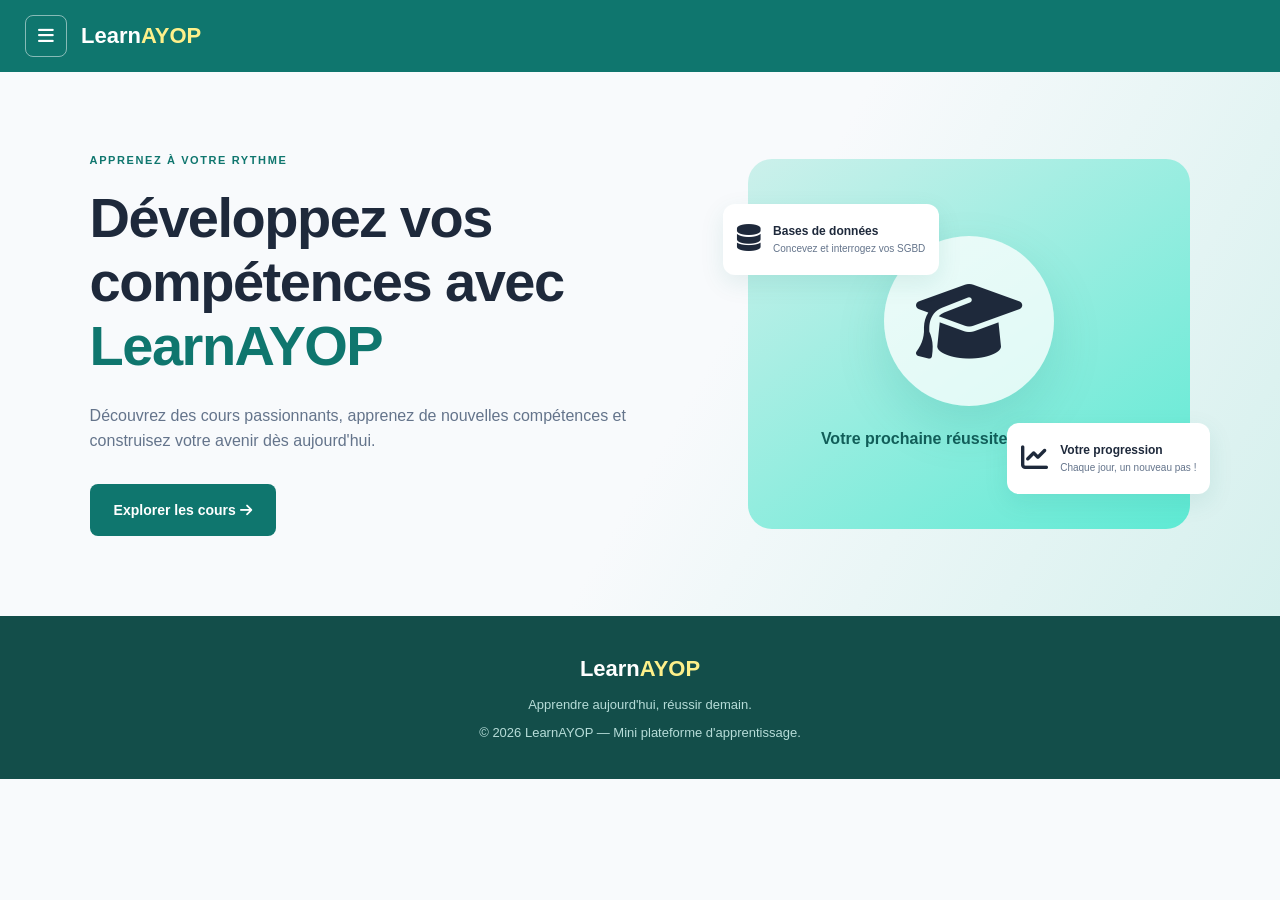
<file: index.html>
<!DOCTYPE html>
<html lang="fr">
<head>
    <meta charset="UTF-8">
    <meta name="viewport" content="width=device-width, initial-scale=1.0">
    <title>LearnAYOP - Apprendre en ligne</title>
    <meta name="description" content="LearnAYOP, la mini plateforme d'apprentissage en ligne : découvrez des cours, apprenez à votre rythme et suivez votre progression.">
    <link rel="stylesheet" href="https://cdnjs.cloudflare.com/ajax/libs/font-awesome/6.7.2/css/all.min.css">
    <link rel="stylesheet" href="css/style.css">
</head>
<body>
    <header class="navbar">
        <a href="index.html" class="logo">Learn<span>AYOP</span></a>
        <button class="burger" id="burger" type="button"
                aria-label="Ouvrir le menu" aria-expanded="false" aria-controls="main-nav">
            <i class="fa-solid fa-bars" aria-hidden="true"></i>
        </button>
        <nav class="nav-links" id="main-nav" aria-label="Navigation principale">
            <a href="index.html" class="active">
                <i class="fa-solid fa-house" aria-hidden="true"></i>
                Accueil
            </a>
            <a href="courses.html">
                <i class="fa-solid fa-book-open" aria-hidden="true"></i>
                Tous les cours
            </a>
            <a href="dashboard.html#en-cours">
                <i class="fa-solid fa-circle-play" aria-hidden="true"></i>
                Mes cours commencés
            </a>
            <a href="administration.html">
                <i class="fa-solid fa-user-shield" aria-hidden="true"></i>
                Administration
            </a>
        </nav>
    </header>
    <main>
        <section class="hero">
            <div class="hero-content">
                <p class="eyebrow">APPRENEZ À VOTRE RYTHME</p>
                <h1>
                    Développez vos compétences avec
                    <span>LearnAYOP</span>
                </h1>
                <p class="hero-description">
                    Découvrez des cours passionnants, apprenez de nouvelles
                    compétences et construisez votre avenir dès aujourd'hui.
                </p>
                <a href="courses.html" class="primary-button">
                    Explorer les cours
                    <i class="fa-solid fa-arrow-right" aria-hidden="true"></i>
                </a>
            </div>
            <div class="hero-visual">
                <div class="visual-icon">
                    <i class="fa-solid fa-graduation-cap" aria-hidden="true"></i>
                </div>
                <p class="visual-label">
                    Votre prochaine réussite commence ici
                </p>
                <div class="floating-card card-one">
                    <span class="floating-icon">
                        <i class="fa-solid fa-database" aria-hidden="true"></i>
                    </span>
                    <div>
                        <strong>Bases de données</strong>
                        <small>Concevez et interrogez vos SGBD</small>
                    </div>
                </div>
                <div class="floating-card card-two">
                    <span class="floating-icon">
                        <i class="fa-solid fa-chart-line" aria-hidden="true"></i>
                    </span>
                    <div>
                        <strong>Votre progression</strong>
                        <small>Chaque jour, un nouveau pas !</small>
                    </div>
                </div>
            </div>
        </section>
    </main>
    <footer class="footer">
        <a href="index.html" class="logo">Learn<span>AYOP</span></a>
        <p>Apprendre aujourd'hui, réussir demain.</p>
        <p>© 2026 LearnAYOP — Mini plateforme d'apprentissage.</p>
    </footer>
    <script src="js/menu.js" defer></script>
</body>
</html>
</file>
<file: css/style.css>
:root {
    --primary: #0f766e;
    --primary-dark: #115e59;
    --primary-light: #e0f5f3;
    --accent: #f59e0b;
    --background: #f8fafc;
    --white: #ffffff;
    --text: #1e293b;
    --muted: #64748b;
    --border: #e2e8f0;
    --radius: 12px;
    --shadow: 0 8px 24px rgba(15, 118, 110, 0.10);
    --navbar-height: 72px;
}
* {
    box-sizing: border-box;
    margin: 0;
    padding: 0;
}
html {
    scroll-behavior: smooth;
}
body {
    font-family: Arial, Helvetica, sans-serif;
    background: var(--background);
    color: var(--text);
    line-height: 1.6;
}
a {
    text-decoration: none;
    color: inherit;
}
button,
a {
    -webkit-tap-highlight-color: transparent;
}
a:focus-visible,
button:focus-visible,
select:focus-visible {
    outline: 3px solid #14b8a6;
    outline-offset: 3px;
}

.navbar {
    position: sticky;
    top: 0;
    z-index: 1000;
    height: var(--navbar-height);
    display: flex;
    align-items: center;
    justify-content: flex-start;
    flex-wrap: nowrap;
    gap: 14px;
    padding: 12px 25px;
    background: var(--primary);
    color: var(--white);
    flex-shrink: 0;
}
.logo {
    color: var(--white);
    font-size: 22px;
    font-weight: bold;
    white-space: nowrap;
}
.logo span {
    color: #fef08a;
}

.burger {
    order: -1;
    display: inline-flex;
    align-items: center;
    justify-content: center;
    flex-shrink: 0;
    width: 42px;
    height: 42px;
    border: 1px solid rgba(255, 255, 255, 0.5);
    border-radius: 8px;
    background: transparent;
    color: var(--white);
    font-size: 18px;
    cursor: pointer;
    transition: background 0.2s;
}
.burger:hover {
    background: var(--primary-dark);
}

.nav-links {
    position: fixed;
    top: var(--navbar-height);
    left: 0;
    width: 280px;
    max-width: 85vw;
    height: calc(100vh - var(--navbar-height));
    display: flex;
    flex-direction: column;
    align-items: stretch;
    gap: 6px;
    padding: 16px 12px;
    background: var(--primary-dark);
    box-shadow: 8px 0 28px rgba(0, 0, 0, 0.25);
    overflow-y: auto;
    z-index: 1001;

    transform: translateX(-100%);
    visibility: hidden;
    transition: transform 0.25s ease, visibility 0.25s;
}
.nav-links.open {
    transform: translateX(0);
    visibility: visible;
}
.nav-links a {
    display: flex;
    align-items: center;
    gap: 10px;
    padding: 12px 14px;
    font-size: 15px;
    color: var(--white);
    border-radius: 8px;
    transition: background 0.2s;
}
.nav-links a:hover {
    background: var(--primary);
}
.nav-links a.active {
    background: var(--primary);
    font-weight: 700;
}
.nav-icon {
    font-size: 16px;
}

.nav-overlay {
    position: fixed;
    inset: 0;
    background: rgba(15, 23, 42, 0.45);
    opacity: 0;
    visibility: hidden;
    transition: opacity 0.25s, visibility 0.25s;
    z-index: 999;
}
.nav-overlay.show {
    opacity: 1;
    visibility: visible;
}

.hero {
    padding: 80px 7%;
    display: grid;
    grid-template-columns: 1.15fr 0.85fr;
    align-items: center;
    gap: 60px;
    overflow: hidden;
    background: linear-gradient(120deg, #f8fafc 55%, #d5f0ed);
}
.eyebrow {
    color: var(--primary);
    font-size: 11px;
    font-weight: 800;
    letter-spacing: 1.6px;
    margin-bottom: 16px;
}
.hero h1 {
    max-width: 650px;
    font-size: clamp(36px, 4.5vw, 56px);
    line-height: 1.15;
    letter-spacing: -1.5px;
    margin-bottom: 24px;
}
.hero h1 span {
    color: var(--primary);
}
.hero-description {
    max-width: 540px;
    font-size: 16px;
    color: var(--muted);
    margin-bottom: 30px;
}
.primary-button {
    display: inline-block;
    padding: 15px 24px;
    background: var(--primary);
    color: var(--white);
    border-radius: 8px;
    font-size: 14px;
    font-weight: 700;
    transition: background 0.2s, transform 0.2s;
}
.primary-button:hover {
    background: var(--primary-dark);
    transform: translateY(-2px);
}
.hero-stats {
    display: flex;
    gap: 35px;
    margin-top: 42px;
    flex-wrap: wrap;
}
.hero-stats div {
    display: flex;
    flex-direction: column;
}
.hero-stats strong {
    color: var(--primary);
    font-size: 23px;
}
.hero-stats span {
    color: var(--muted);
    font-size: 12px;
}
.hero-visual {
    min-height: 370px;
    position: relative;
    border-radius: 24px;
    background: linear-gradient(145deg, #ccf0eb, #5eead4);
    display: flex;
    flex-direction: column;
    align-items: center;
    justify-content: center;
    padding: 30px;
}
.visual-icon {
    width: 170px;
    height: 170px;
    border-radius: 50%;
    background: rgba(255, 255, 255, 0.75);
    display: grid;
    place-items: center;
    font-size: 85px;
    box-shadow: 0 20px 50px rgba(15, 118, 110, 0.15);
}
.visual-label {
    margin-top: 20px;
    color: var(--primary-dark);
    font-weight: 700;
    text-align: center;
}
.floating-card {
    position: absolute;
    display: flex;
    align-items: center;
    gap: 12px;
    background: var(--white);
    border-radius: 12px;
    padding: 14px;
    box-shadow: var(--shadow);
    max-width: 260px;
}
.card-one { left: -25px; top: 45px; }
.card-two { right: -20px; bottom: 35px; }
.floating-icon { font-size: 27px; }
.floating-card strong,
.floating-card small { display: block; }
.floating-card strong { font-size: 12px; }
.floating-card small {
    font-size: 10px;
    color: var(--muted);
}

.section-container {
    padding: 50px 7%;
}
.section-heading {
    display: flex;
    justify-content: space-between;
    align-items: flex-end;
    gap: 20px;
    margin-bottom: 30px;
}
.section-heading .eyebrow { margin-bottom: 8px; }
.section-heading h1,
.section-heading h2 {
    font-size: clamp(25px, 3vw, 34px);
    letter-spacing: -1px;
}
.text-link {
    color: var(--primary);
    font-size: 14px;
    font-weight: 700;
}
.text-link:hover { text-decoration: underline; }
.popular-courses {
    padding-top: 20px;
    padding-bottom: 85px;
}
.course-grid {
    display: grid;
    grid-template-columns: repeat(3, minmax(0, 1fr));
    gap: 24px;
}
.course-card {
    background: var(--white);
    border: 1px solid var(--border);
    border-radius: var(--radius);
    overflow: hidden;
    transition: transform 0.2s, box-shadow 0.2s;
}
.course-card:hover {
    transform: translateY(-5px);
    box-shadow: var(--shadow);
}
.course-cover {
    min-height: 175px;
    padding: 24px;
    display: flex;
    justify-content: space-between;
    align-items: center;
    font-size: 22px;
    font-weight: 800;
}
.cover-python {
    color: #115e59;
    background: linear-gradient(135deg, #ccfbf1, #5eead4);
}
.cover-html {
    color: #166534;
    background: linear-gradient(135deg, #dcfce7, #86efac);
}
.cover-js {
    color: #92400e;
    background: linear-gradient(135deg, #fef3c7, #fcd34d);
}
.course-emoji { font-size: 45px; }
.course-info { padding: 23px; }
.course-tag {
    color: var(--primary);
    font-size: 11px;
    font-weight: 800;
}
.course-info h2,
.course-info h3 {
    font-size: 19px;
    margin: 10px 0;
}
.course-info p {
    color: var(--muted);
    font-size: 13px;
    min-height: 42px;
}
.course-meta {
    display: flex;
    justify-content: space-between;
    gap: 8px;
    margin: 20px 0;
    color: var(--muted);
    font-size: 11px;
}
.course-button {
    display: block;
    text-align: center;
    padding: 12px;
    color: var(--primary);
    border: 1px solid #99d5cf;
    border-radius: 8px;
    font-size: 13px;
    font-weight: 700;
    transition: background 0.2s;
}
.course-button:hover { background: var(--primary-light); }
.course-badges {
    display: flex;
    flex-wrap: wrap;
    gap: 6px;
    margin-top: 12px;
}
.badge {
    padding: 3px 9px;
    border-radius: 20px;
    background: var(--primary-light);
    color: var(--primary);
    font-size: 11px;
    font-weight: 700;
}
.badge-id {
    background: #f1f5f9;
    color: #475569;
}

.topbar {
    position: sticky;
    top: var(--navbar-height);
    z-index: 900;
    display: flex;
    align-items: center;
    gap: 12px;
    flex-wrap: wrap;
    padding: 16px 7%;
    background: var(--white);
    border-bottom: 1px solid var(--border);
}
.search-box {
    flex: 1 1 280px;
    display: flex;
    align-items: center;
    gap: 10px;
    padding: 0 14px;
    background: var(--background);
    border: 1px solid var(--border);
    border-radius: 8px;
}
.search-box:focus-within {
    border-color: var(--primary);
    box-shadow: 0 0 0 3px var(--primary-light);
}
.search-box input {
    width: 100%;
    padding: 12px 0;
    border: none;
    outline: none;
    background: transparent;
    font-size: 14px;
    color: var(--text);
}
.filter-select {
    padding: 12px 14px;
    background: var(--background);
    border: 1px solid var(--border);
    border-radius: 8px;
    font-size: 14px;
    color: var(--text);
    cursor: pointer;
}
.filter-select:focus {
    outline: none;
    border-color: var(--primary);
}
.reset-button {
    padding: 12px 16px;
    background: transparent;
    border: 1px solid #99d5cf;
    border-radius: 8px;
    color: var(--primary);
    font-size: 13px;
    font-weight: 700;
    cursor: pointer;
}
.reset-button:hover { background: var(--primary-light); }
.no-results {
    display: none;
    grid-column: 1 / -1;
    padding: 40px 20px;
    text-align: center;
    color: var(--muted);
    background: var(--white);
    border: 1px dashed var(--border);
    border-radius: var(--radius);
}

.footer {
    background: #134e4a;
    color: var(--white);
    text-align: center;
    padding: 35px 7%;
}
.footer p {
    margin-top: 8px;
    color: #b6dcd8;
    font-size: 13px;
}

@media (max-width: 1100px) {
    .hero {
        grid-template-columns: 1fr;
        gap: 40px;
        padding: 55px 6%;
    }
    .hero-visual {
        min-height: 320px;
        margin: 0 15px;
    }
    .course-grid {
        grid-template-columns: repeat(2, minmax(0, 1fr));
    }
    .section-container,
    .topbar {
        padding-left: 6%;
        padding-right: 6%;
    }
}

@media (max-width: 700px) {
    .navbar {
        padding: 12px 16px;
    }

    .hero {
        padding: 45px 6% 55px;
    }

    .hero h1 {
        font-size: 36px;
        letter-spacing: -1px;
    }

    .hero-description { font-size: 14px; }

    .hero-stats { gap: 22px; }

    .hero-visual {
        min-height: 300px;
        margin: 0 12px;
        padding: 20px;
    }

    .visual-icon {
        width: 130px;
        height: 130px;
        font-size: 65px;
    }

    .floating-card {
        max-width: 215px;
        padding: 10px;
    }

    .card-one { left: -12px; top: 25px; }
    .card-two { right: -12px; bottom: 20px; }

    .section-container { padding: 40px 6%; }

    .section-heading {
        align-items: flex-start;
        flex-direction: column;
    }

    .course-grid { grid-template-columns: 1fr; }

    .course-cover { min-height: 150px; }

    .popular-courses {
        padding-top: 10px;
        padding-bottom: 55px;
    }

    .topbar {
        position: static;
        padding: 14px 6%;
    }

    .filter-select,
    .reset-button { flex: 1 1 45%; }
}

@media (max-width: 400px) {
    .logo { font-size: 19px; }
    .hero h1 { font-size: 30px; }
    .floating-card { max-width: 190px; }
}
.sr-only {
    position: absolute;
    width: 1px;
    height: 1px;
    padding: 0;
    margin: -1px;
    overflow: hidden;
    clip: rect(0, 0, 0, 0);
    white-space: nowrap;
    border: 0;
}
@media (prefers-reduced-motion: reduce) {
    html {
        scroll-behavior: auto;
    }

    *,
    *::before,
    *::after {
        animation-duration: 0.01ms !important;
        animation-iteration-count: 1 !important;
        transition-duration: 0.01ms !important;
        scroll-behavior: auto !important;
    }

    /* Supprime aussi le déplacement au survol */
    .primary-button:hover,
    .course-card:hover,
    .navigation button:hover:not(:disabled) {
        transform: none;
    }
}
/* Tiroir de navigation : zone compte, collée en bas du menu */
.nav-account {
    margin-top: auto;
    padding-top: 14px;
    border-top: 1px solid rgba(255, 255, 255, 0.25);
    display: flex;
    flex-direction: column;
    gap: 10px;
}
.nav-user {
    display: flex; align-items: center; gap: 10px;
    padding: 0 14px; color: #fef08a; font-size: 14px; font-weight: 700;
    overflow: hidden; text-overflow: ellipsis; white-space: nowrap;
}
.nav-logout { margin: 0; }
.nav-logout button {
    display: flex; align-items: center; gap: 10px; width: 100%;
    padding: 12px 14px; background: transparent; color: var(--white);
    border: 1px solid rgba(255, 255, 255, 0.45); border-radius: 8px;
    font: inherit; font-size: 15px; cursor: pointer; transition: background 0.2s;
}
.nav-logout button:hover { background: var(--primary); }
</file>
